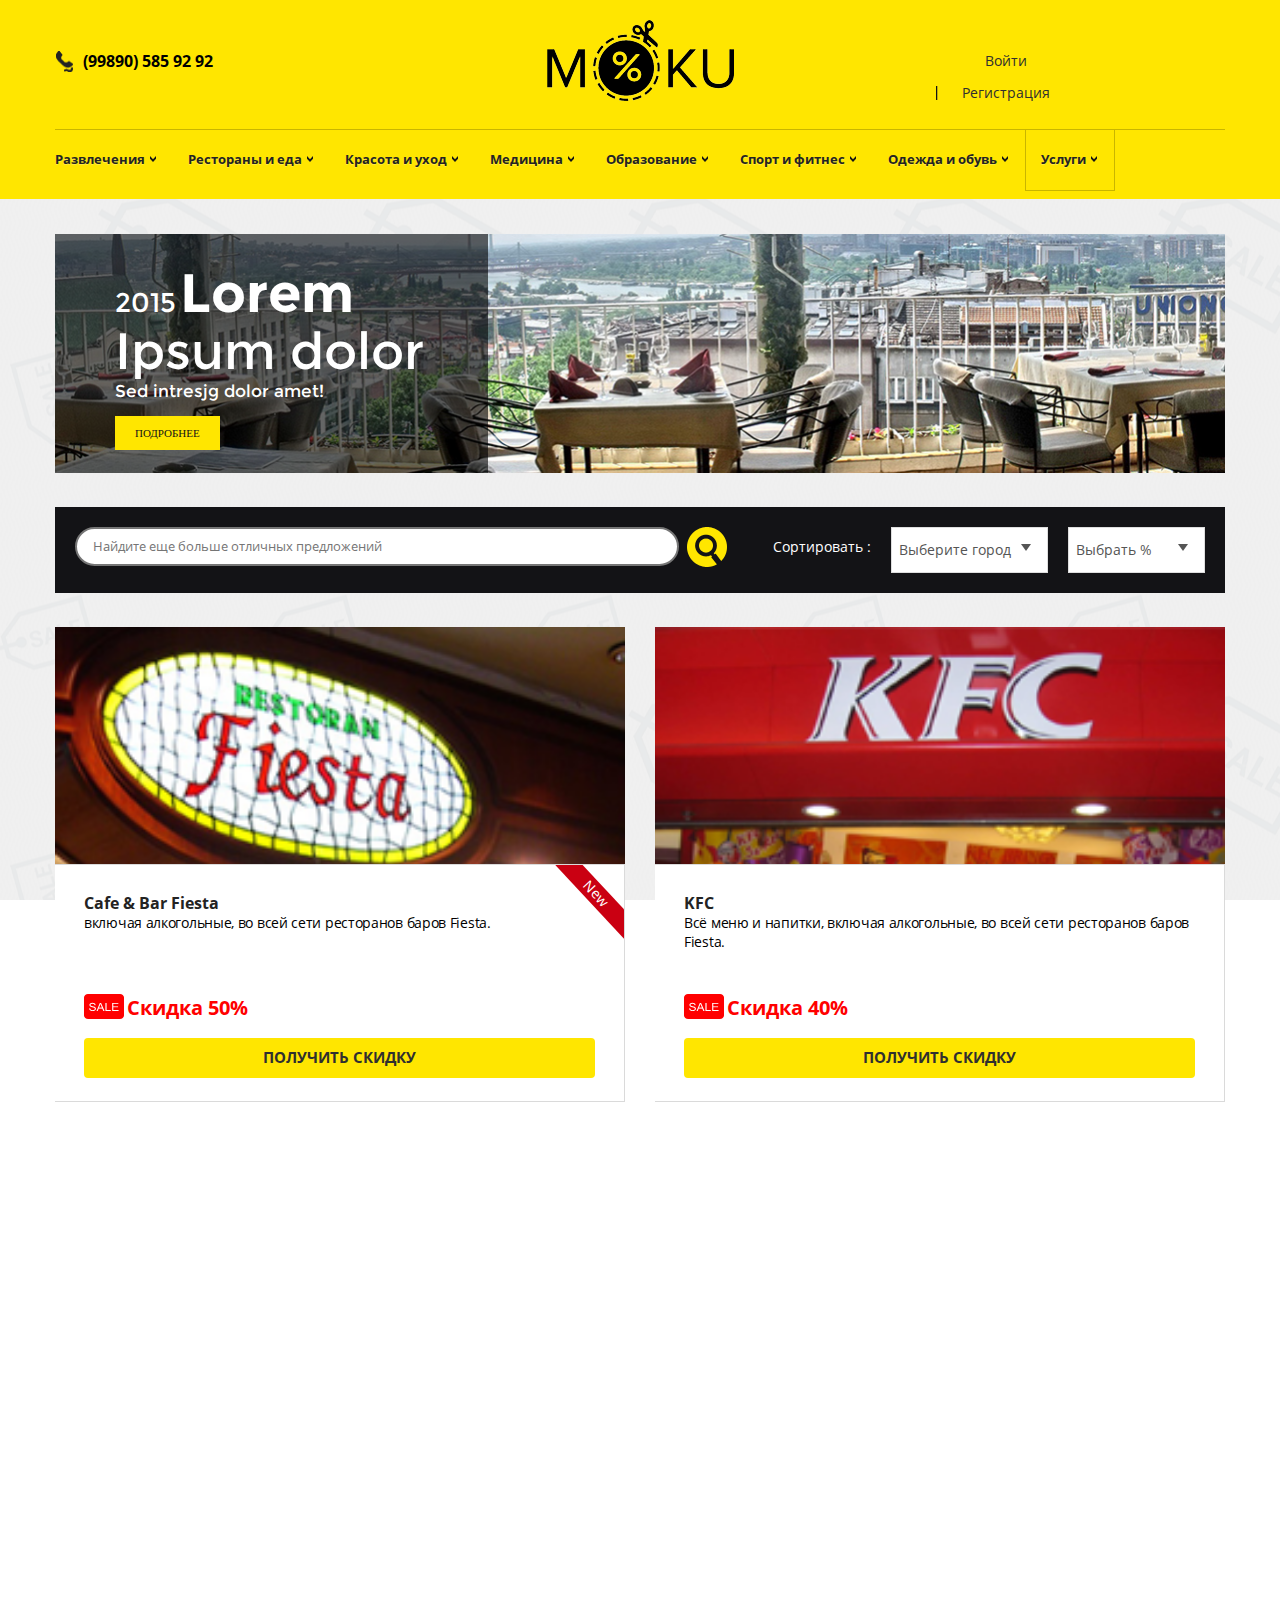
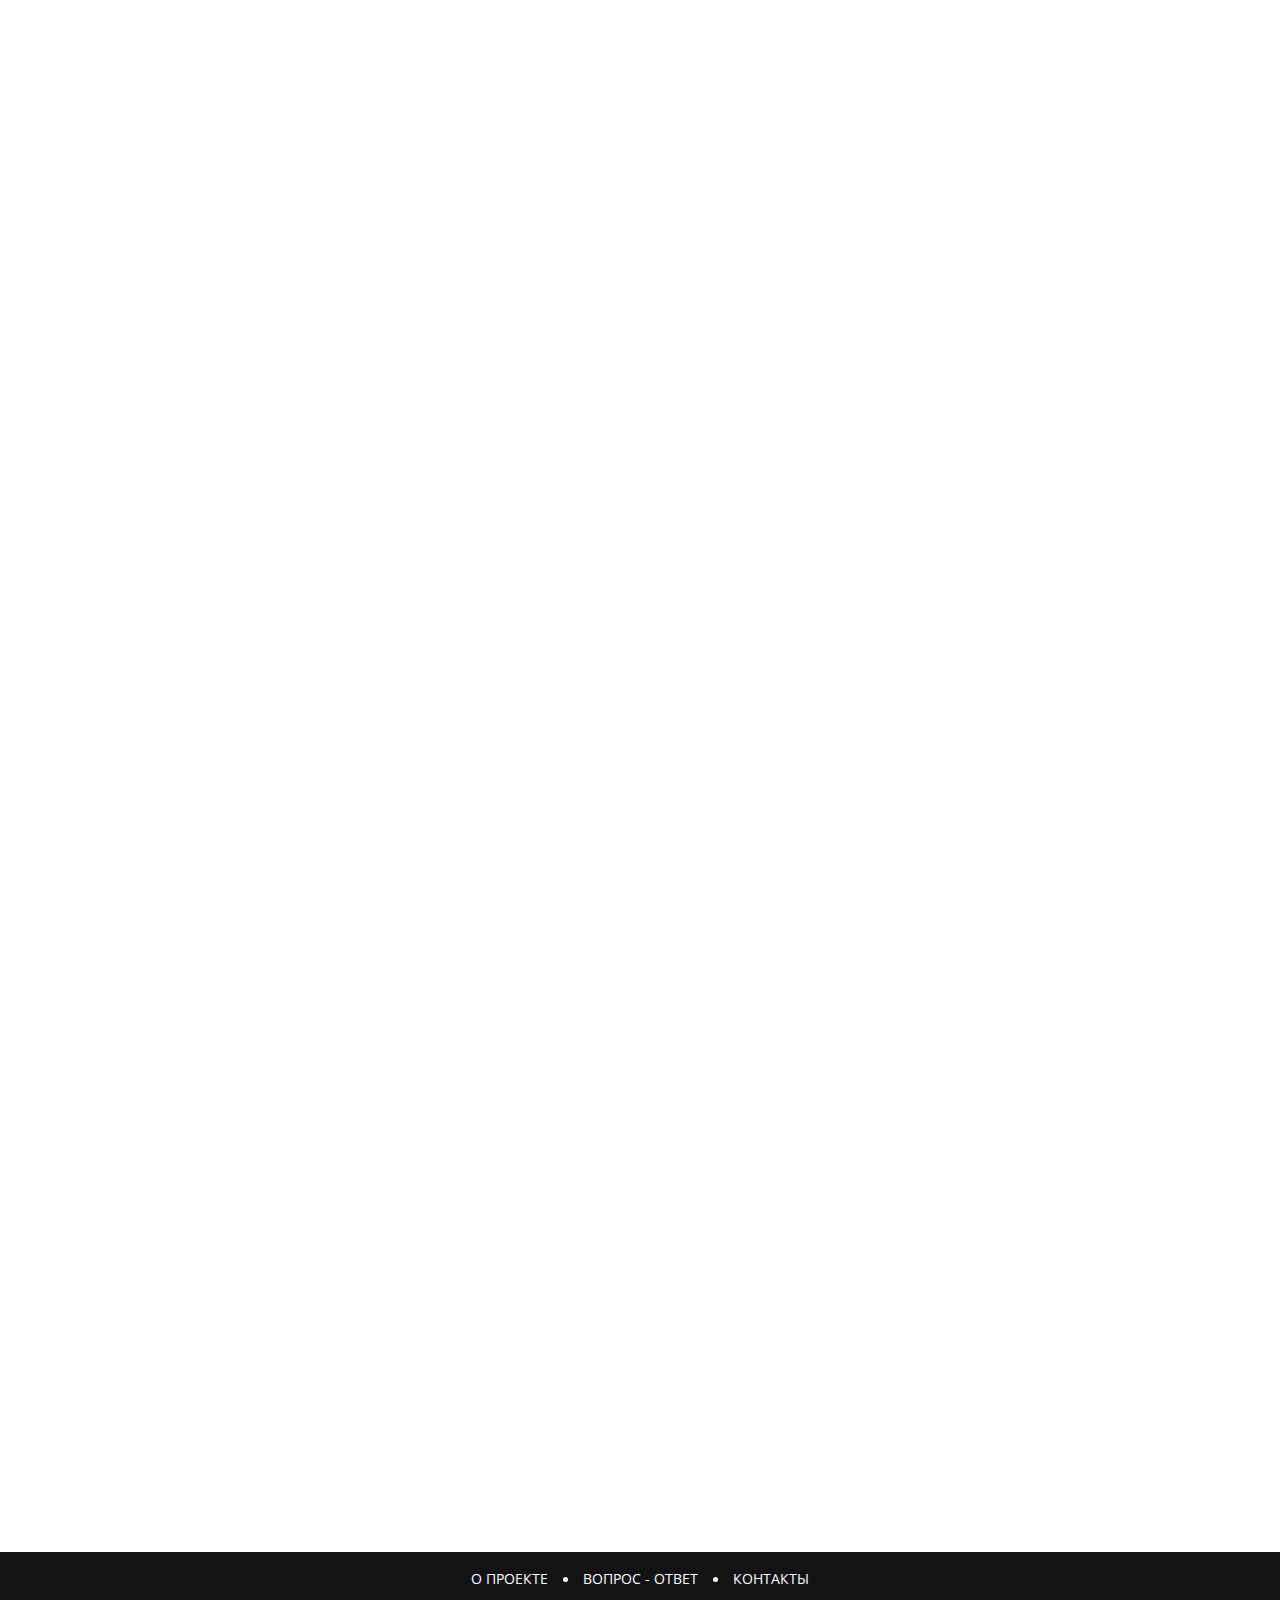
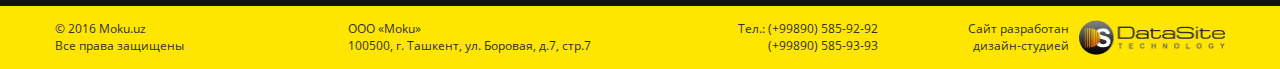
<file: moku/index.html>
<!DOCTYPE html>
<html>
 	<head>
	    <meta charset="utf-8">	    
 		<meta name="viewport" content="width=device-width, initial-scale=1">
	    <title>MOKU</title>	

		<!-- bootstrap CSS  -->	
	    <link href="css/bootstrap.min.css" rel="stylesheet">
	    <link href="css/bootstrap-theme.min.css" rel="stylesheet">

	    <!--  owl  -->
    	<link href="css/owl.carousel.css" rel="stylesheet">

    	<!--  animate  -->
    	<link href="css/animate.css" rel="stylesheet">

		<!--  CSS  -->
		<link href="css/style.css" rel="stylesheet">
		<link href="css/style_media.css" rel="stylesheet">

	<body>
		<div class="wrapper">
			<div class="header">
				<div class="container">
					<div class="header-top row">
						<div class="logo col-sm-6 col-xs-6 col-xs-push-3 wow flip">
							<a href="#">
								<img src="images/logo.png"/>
							</a>
						</div>
						<div class="phone col-sm-3 col-xs-3 col-xs-pull-6">
							<p class="wow bounceInLeft">(99890) 585 92 92</p>
						</div>
						<div class="register col-sm-3 col-xs-3 wow bounceInRight">
							<a href="#" class="entrance col-sm-6 col-xs-6">
								<p>Войти</p>
							</a>
							<a href="#"  class="registratsia col-sm-6 col-xs-6">
								<p>Регистрация</p>
							</a>
						</div>
					</div>
					<div class="header-menu row">
						<nav class="navbar navbar-default" role="navigation">
							<div class="navbar-header">
								<button type="button" class="navbar-toggle" data-toggle="collapse" data-target="#top-menu">
									<span class="sr-only">Toggle navigation</span>
									<span class="icon-bar"></span>
									<span class="icon-bar"></span>
									<span class="icon-bar"></span>
								</button>
							</div>
							<div class="collapse navbar-collapse" id="top-menu">
								<div class="row">
									<ul class="nav navbar-nav">
										<li>
											<a>
												Развлечения
					   					  		<span class="caret"></span>
					   				  		</a>
					   				  		<ul class="dropdown-menu">
										      	<li>
										      		<a href="#">lorem ipsum</a>
										      	</li>
										     	<li>
										     		<a href="#">lorem ipsum</a>
										     	</li>
											</ul>   
										</li> 
										<li>
											<a>
												Рестораны и еда
					   					  		<span class="caret"></span>
					   				  		</a>
					   				  		<ul class="dropdown-menu">
										      	<li>
										      		<a href="#">lorem ipsum</a>
										      	</li>
										     	<li>
										     		<a href="#">lorem ipsum</a>
										     	</li>
										     	<li>
										     		<a href="#">lorem ipsum</a>
										     	</li>
											</ul>   
										</li> 
										<li>
											<a>
												Красота и уход
					   					  		<span class="caret"></span>
					   				  		</a>
					   				  		<ul class="dropdown-menu">
										      	<li>
										      		<a href="#">lorem ipsum</a>
										      	</li>
										     	<li>
										     		<a href="#">lorem ipsum</a>
										     	</li>
											</ul>   
										</li> 
										<li>
											<a>
												Медицина
					   					  		<span class="caret"></span>
					   				  		</a>
					   				  		<ul class="dropdown-menu">
										      	<li>
										      		<a href="#">lorem ipsum</a>
										      	</li>
										     	<li>
										     		<a href="#">lorem ipsum</a>
										     	</li>
										     	<li>
										     		<a href="#">lorem ipsum</a>
										     	</li>
											</ul>   
										</li> 
										<li>
											<a>
												Образование
					   					  		<span class="caret"></span>
					   				  		</a>
					   				  		<ul class="dropdown-menu">
										      	<li>
										      		<a href="#">lorem ipsum</a>
										      	</li>
										     	<li>
										     		<a href="#">lorem ipsum</a>
										     	</li>
											</ul>   
										</li> 
										<li>
											<a>
												Спoрт и фитнес
					   					  		<span class="caret"></span>
					   				  		</a>
					   				  		<ul class="dropdown-menu">
										      	<li>
										      		<a href="#">lorem ipsum</a>
										      	</li>
										     	<li>
										     		<a href="#">lorem ipsum</a>
										     	</li>
										     	<li>
										     		<a href="#">lorem ipsum</a>
										     	</li>
											</ul>   
										</li> 
										<li>
											<a>
												Одежда и обувь
					   					  		<span class="caret"></span>
					   				  		</a>
					   				  		<ul class="dropdown-menu">
										      	<li>
										      		<a href="#">lorem ipsum</a>
										      	</li>
										     	<li>
										     		<a href="#">lorem ipsum</a>
										     	</li>
											</ul>   
										</li> 
										<li>
											<a>
												Услуги 
					   					  		<span class="caret"></span>
					   				  		</a>
					   				  		<ul class="dropdown-menu">
										      	<li>
										      		<a href="#">lorem ipsum</a>
										      	</li>
										     	<li>
										     		<a href="#">lorem ipsum</a>
										     	</li>
										     	<li>
										     		<a href="#">lorem ipsum</a>
										     	</li>
											</ul>   
										</li> 
									</ul>
								</div>
							</div>
						</nav>
					</div>
				</div>
			</div>
			<div class="main">
				<div class="container">
					<div class="banner row wow fadeIn">
						<div class="owl-carousel">
							<div class="item">
								<img src="images/banner1.png"/>
								<div class="banner-text">
									<span>2015</span>
									<h3>Lorem</h3>
									<h4>Ipsum dolor</h4>
									<p>Sed intresjg dolor amet!</p>
									<a href="#">Подробнее</a>
								</div>
							</div>
							<div class="item">
								<img src="images/banner1.png"/>
								<div class="banner-text">
									<span>2015</span>
									<h3>Lorem</h3>
									<h4>Ipsum dolor</h4>
									<p>Sed intresjg dolor amet!</p>
									<a href="#">Подробнее</a>
								</div>
							</div>			
							<div class="item">
								<img src="images/banner1.png"/>
								<div class="banner-text">
									<span>2015</span>
									<h3>Lorem</h3>
									<h4>Ipsum dolor</h4>
									<p>Sed intresjg dolor amet!</p>
									<a href="#">Подробнее</a>
								</div>
							</div>	
						</div>
					</div>
					<div class="search row wow fadeIn">
						<form class="site-search col-sm-7">
							<input type="text" name="search" class="search-text col-sm-11 col-xs-11 wow flipInX"  data-wow-delay="0.2s" data-wow-duration="0.5s" placeholder="Найдите еще больше отличных предложений" >
							<input type="submit" name="search-button" class="search-button col-sm-1 col-xs-1 wow flipInX" data-wow-delay="0.2s"  data-wow-duration="2s">
						</form>
						<div class="search-sort col-sm-5">
							<p class="col-sm-4 col-xs-2">Сортировать :</p>
							<div class="search-left col-sm-4 col-xs-5 wow flipInX" data-wow-delay="0.2s" data-wow-duration="0.5s">
                                <span class="current-value">Выберите город</span>
								<ul>
                                    <li>Дубай</li>
                                    <li>Нью йорк</li>
                                    <li>Сакраменто</li>
                                    <li>Амстердам</li>
                                    <li>Сидней</li>
                                </ul>
							</div>
							<div class="col-sm-4 search-right wow flipInX col-xs-5" data-wow-delay="0.2s"  data-wow-duration="0.5s">
                                <span class="current-value">Выбрать %</span>
                                <ul>
                                    <li>10%</li>
                                    <li>20%</li>
                                    <li>30%</li>
                                    <li>40%</li>
                                    <li>50%</li>
                                </ul>
							</div>
						</div>
					</div>
					<div class="content row">
						<div class="row">
							<div class="content-item col-md-6 wow slideInLeft">
								<div class="content-item-img col-sm-5 col-xs-5" >
									<img src="images/img1.png"/>
								</div>
								<div class="content-text col-sm-7 col-xs-7">
									<span class="new-content wow fadeIn" data-wow-delay="2s">New</span>
									<h3 class="content-item-title">Cafe & Bar Fiesta</h3>
									<p class="content-item-text">включая алкогольные, во всей сети ресторанов баров Fiesta.</p>
									<span class="content-item-sale"></span>
									<span class="content-item-sale-text">Скидка 50%</span>
									<a class="content-item-button" href="#">Получить скидку</a>
								</div>
							</div>
							<div class="content-item col-md-6 wow slideInRight">
								<div class="content-item-img col-sm-5 col-xs-5">
									<img src="images/img2.png"/>
								</div>
								<div class="content-text col-sm-7 col-xs-7">
									<h3 class="content-item-title">KFC</h3>
									<p class="content-item-text">Всё меню и напитки, включая алкогольные, во всей сети ресторанов баров Fiesta. </p>
									<span class="content-item-sale"></span>
									<span class="content-item-sale-text">Скидка 40%</span>
									<a class="content-item-button" href="#">Получить скидку</a>
								</div>
							</div>
							<div class="content-item col-md-6 wow slideInLeft" data-wow-delay="0.1s">
								<div class="content-item-img col-sm-5 col-xs-5">
									<img src="images/img3.png"/>
								</div>
								<div class="content-text col-sm-7 col-xs-7">
									<h3 class="content-item-title">Advant Tour</h3>
									<p class="content-item-text">Тур в парк «Рускеала» на 1 день к «Мраморной королеве Карелии».</p>
									<span class="content-item-sale"></span>
									<span class="content-item-sale-text">Скидка 80%</span>
									<a class="content-item-button" href="#">Получить скидку</a>
								</div>
							</div>
							<div class="content-item col-md-6 wow slideInRight" data-wow-delay="0.1s">
								<div class="content-item-img col-sm-5 col-xs-5">
									<img src="images/img4.png"/>
								</div>
								<div class="content-text col-sm-7 col-xs-7">
									<span class="new-content wow fadeIn" data-wow-delay="2s">New</span>
									<h3 class="content-item-title">Eclipse bar</h3>
									<p class="content-item-text">Всё меню и напитки, включая алкогольные, во всей сети ресторанов баров Fiesta.</p>
									<span class="content-item-sale"></span>
									<span class="content-item-sale-text">Скидка 30%</span>
									<a class="content-item-button" href="#">Получить скидку</a>
								</div>
							</div>
							<div class="content-item col-md-6  wow slideInLeft" data-wow-delay="0.2s">
								<div class="content-item-img col-sm-5 col-xs-5">
									<img src="images/img5.png"/>
								</div>
								<div class="content-text col-sm-7 col-xs-7">
									<h3 class="content-item-title">Hunter Water</h3>
									<p class="content-item-text">Лорем ипсум долор сит амет, cонсеc тетур адиписиcинг элит, сед до эиус мод темпор инcидидунт</p>
									<span class="content-item-sale"></span>
									<span class="content-item-sale-text">Скидка 60%</span>
									<a class="content-item-button" href="#">Получить скидку</a>
								</div>
							</div>
							<div class="content-item col-md-6 wow slideInRight" data-wow-delay="0.2s">
								<div class="content-item-img col-sm-5 col-xs-5">
									<img src="images/img6.png"/>
								</div>
								<div class="content-text col-sm-7 col-xs-7">
									<h3 class="content-item-title">Burger Land</h3>
									<p class="content-item-text">Лорем ипсум долор сит амет, cонсеcте тур адиписиcинг элит, сед до эиус мод темпор инcидидунт</p>
									<span class="content-item-sale"></span>
									<span class="content-item-sale-text">Скидка 50%</span>
									<a class="content-item-button" href="#">Получить скидку</a>
								</div>
							</div>
							<div class="content-item col-md-6 wow slideInLeft" data-wow-delay="0.3s">
								<div class="content-item-img col-sm-5 col-xs-5">
									<img src="images/img7.png"/>
								</div>
								<div class="content-text col-sm-7 col-xs-7">
									<h3 class="content-item-title">Big Pizza</h3>
									<p class="content-item-text">Лорем ипсум долор сит амет, cонсеcт етур адиписиcинг элит, сед до эиус мод темпор инcидидунт</p>
									<span class="content-item-sale"></span>
									<span class="content-item-sale-text">Скидка 45%</span>
									<a class="content-item-button" href="#">Получить скидку</a>
								</div>
							</div>
							<div class="content-item col-md-6 wow slideInRight" data-wow-delay="0.3s">
								<div class="content-item-img col-sm-5 col-xs-5">
									<img src="images/img8.png"/>
								</div>
								<div class="content-text col-sm-7 col-xs-7">
									<h3 class="content-item-title">Beuty Women</h3>
									<p class="content-item-text">Лорем ипсум долор сит амет, cонсеcт етур адиписиcинг элит, сед до эиус мод темпор инcидидунт</p>
									<span class="content-item-sale"></span>
									<span class="content-item-sale-text">Скидка 20%</span>
									<a class="content-item-button" href="#">Получить скидку</a>
								</div>
							</div>
							<div class="content-item col-md-6 wow slideInLeft" data-wow-delay="0.4s">
								<div class="content-item-img col-sm-5 col-xs-5">
									<img src="images/img9.png"/>
								</div>
								<div class="content-text col-sm-7 col-xs-7">
									<h3 class="content-item-title">Chimgan</h3> 
									<p class="content-item-text">Лорем ипсум долор сит амет, cонсеcт етур адиписиcинг элит, сед до эиус мод темпор инcидидунт</p>
									<span class="content-item-sale"></span>
									<span class="content-item-sale-text">Скидка 45%</span>
									<a class="content-item-button" href="#">Получить скидку</a>
								</div>
							</div>
							<div class="content-item col-md-6 wow slideInRight" data-wow-delay="0.4s">
								<div class="content-item-img col-sm-5 col-xs-5">
									<img src="images/img10.png"/>
								</div>
								<div class="content-text col-sm-7 col-xs-7">
									<h3 class="content-item-title">Di Sport</h3>
									<p class="content-item-text">Лорем ипсум долор сит амет, cонсеcт етур адиписиcинг элит, сед до эиус мод темпор инcидидунт</p>
									<span class="content-item-sale"></span>
									<span class="content-item-sale-text">Скидка 20%</span>
									<a class="content-item-button" href="#">Получить скидку</a>
								</div>
							</div>
						</div>
					</div>
				</div>
			</div>
			<div class="footer">
				<div class="footer-menu ">
					<div class="container">
						<div class="row">
							<ul>
								<li>
									<a href="#">О проекте</a>
								</li>
								<li>
									<a href="#">Вопрос - ответ</a>
								</li>
								<li>
									<a href="#">контакты</a>
								</li>
							</ul>
						</div>
					</div>
				</div>
				<div class="footer-bottom">
					<div class="container">
						<div class="row">
							<div class="col-sm-3 col-xs-6">
								<p>© 2016  Moku.uz</p>
								<p>Все права защищены</p>
							</div>
							<div class="col-sm-4 col-xs-6">
								<p>OOO «Moku»</p>
								<p>100500, г. Ташкент, ул. Боровая, д.7, стр.7</p>
							</div>
							<div class="col-sm-2 col-xs-6">
								<p>Тел.:<span class="footer-telephone1"> (+99890) 585-92-92</span></p>
         						<p class="footer-telephone2">(+99890) 585-93-93</p>
							</div>
							<div class="col-sm-3 dst-logo col-xs-6">
								<a href="#">
									<p class="col-sm-6 col-xs-6">Сайт разработан дизайн-студией</p>
									<div class="col-sm-6 col-xs-6">
										<img src="images/datasite.png" />
									</div>
								</a>
							</div>
						</div>
					</div>
				</div>
			</div>
		</div>

		<script type="text/javascript" src="js/jquery-2.1.1.min.js"></script>

		<script type="text/javascript" src="js/bootstrap.min.js"></script>	
		<script type="text/javascript" src="js/owl.carousel.min.js"></script>	
		<script type="text/javascript" src="js/wow.min.js"></script>
		<script type="text/javascript" src="js/script.js"></script>
	</body>
</html>
</file>
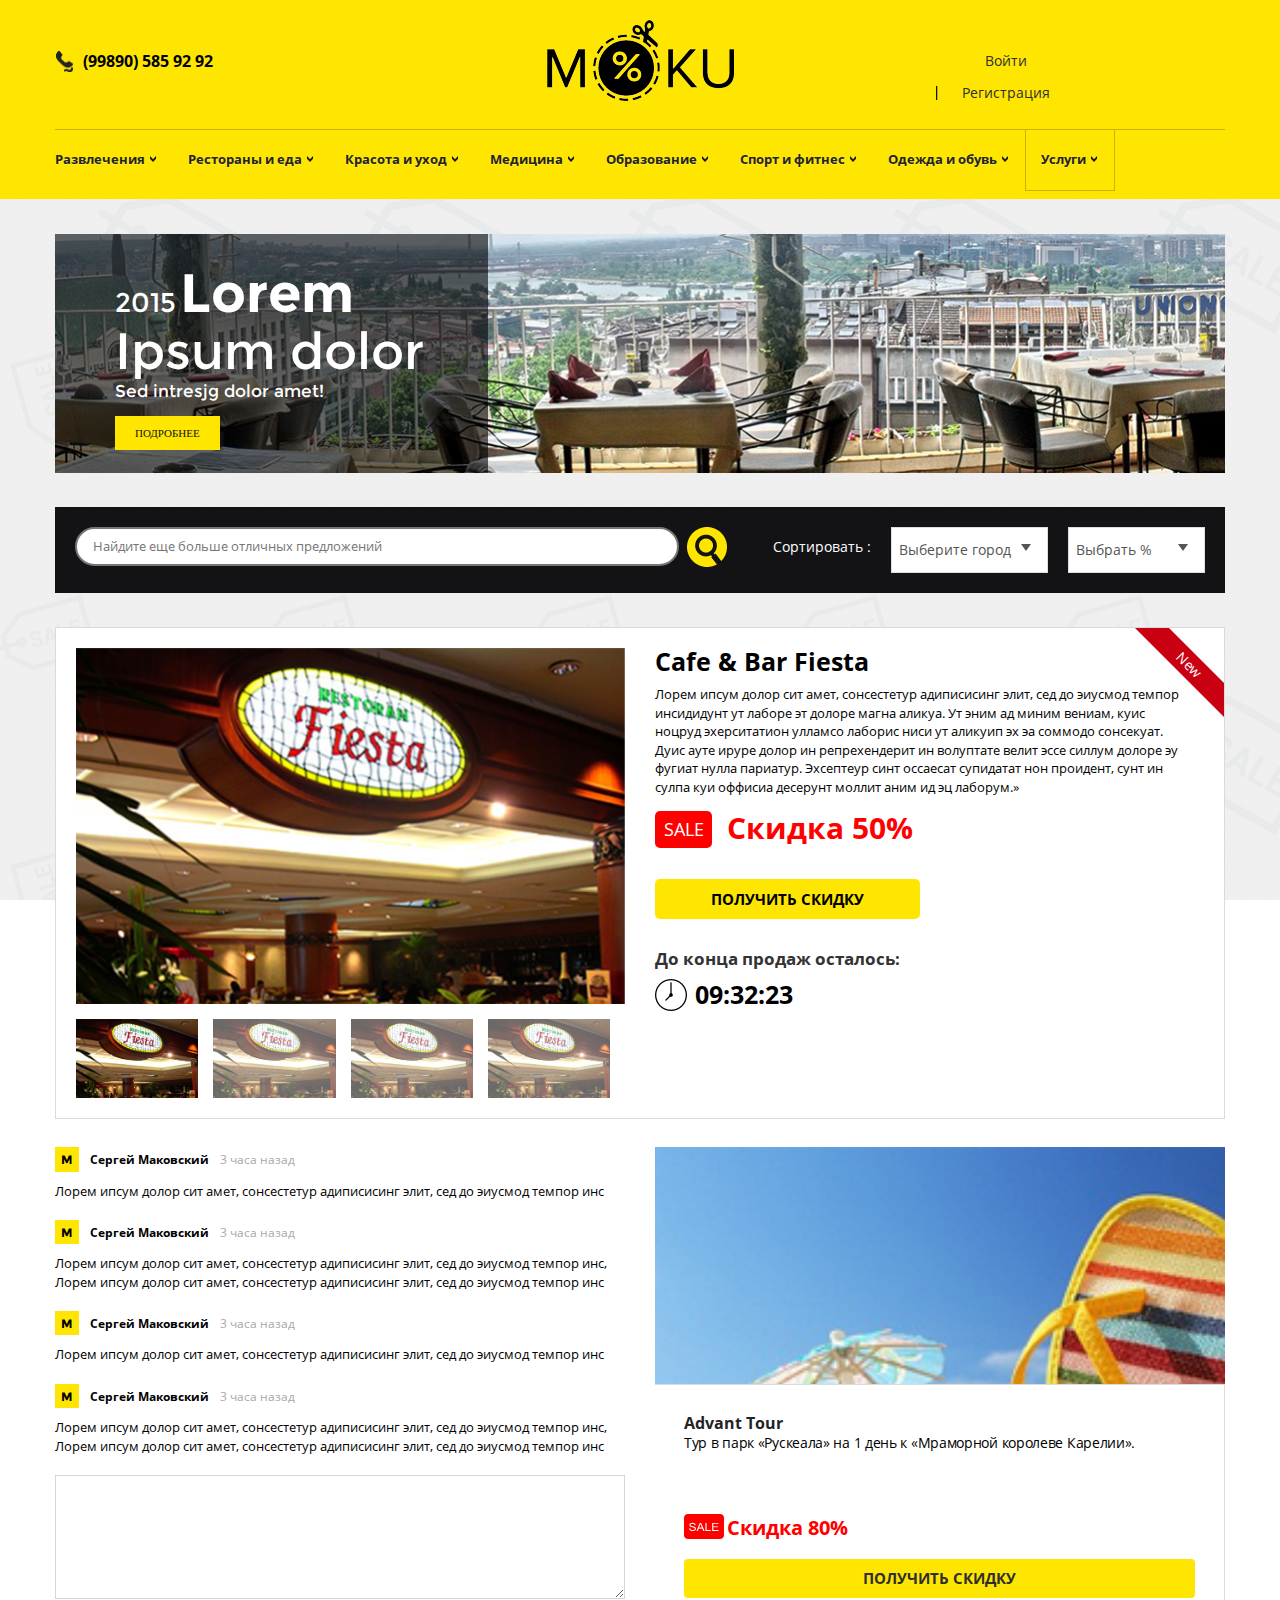
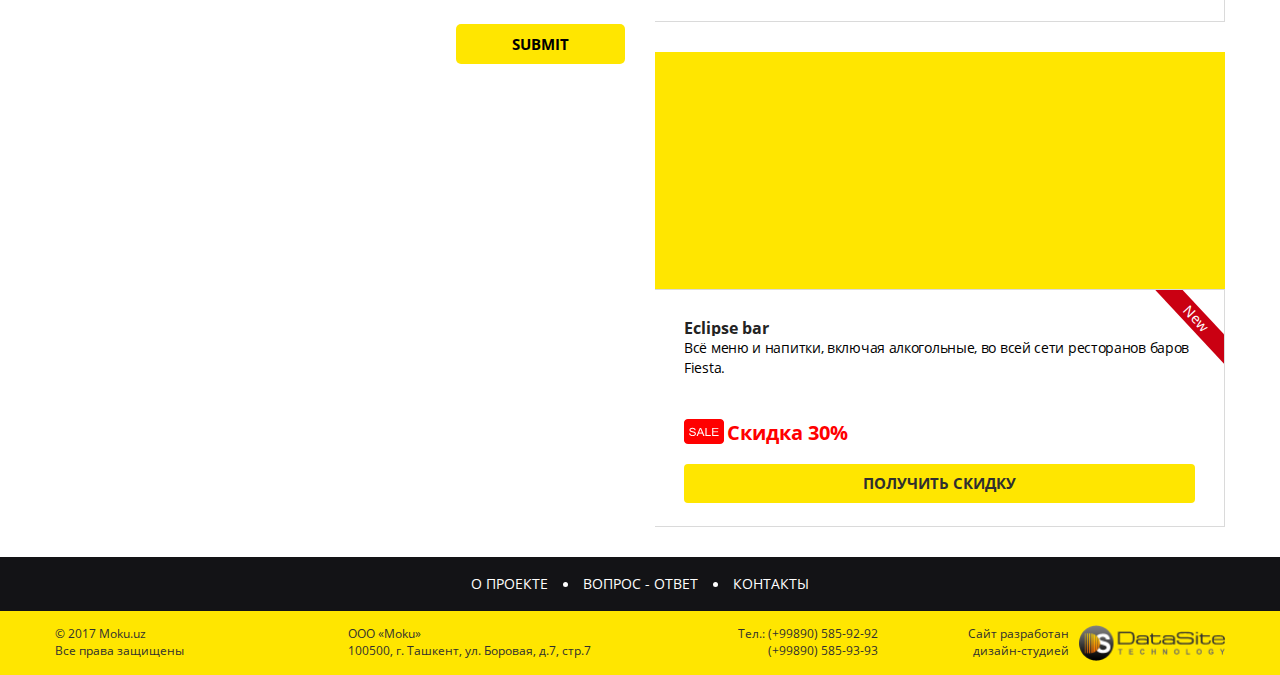
<file: moku/details.html>
<!DOCTYPE html>
<html>
 	<head>
	    <meta charset="utf-8">	    
 		<meta name="viewport" content="width=device-width, initial-scale=1">
	    <title>MOKU</title>	

		<!-- bootstrap CSS  -->	
	    <link href="css/bootstrap.min.css" rel="stylesheet">
	    <link href="css/bootstrap-theme.min.css" rel="stylesheet">
    	<link href="css/owl.carousel.css" rel="stylesheet">
    	<link href="css/animate.css" rel="stylesheet">
		<link href="css/style.css" rel="stylesheet">
		<link href="css/style_media.css" rel="stylesheet">

	<body>
		<div class="wrapper">
			<div class="header">
				<div class="container">
					<div class="header-top row">
						<div class="logo col-sm-6 col-xs-6 col-xs-push-3 wow flip">
							<a href="#">
								<img src="images/logo.png"/>
							</a>
						</div>
						<div class="phone col-sm-3 col-xs-3 col-xs-pull-6">
							<p class="wow bounceInLeft">(99890) 585 92 92</p>
						</div>
						<div class="register col-sm-3 col-xs-3 wow bounceInRight">
							<a href="#" class="entrance col-sm-6 col-xs-6">
								<p>Войти</p>
							</a>
							<a href="#"  class="registratsia col-sm-6 col-xs-6">
								<p>Регистрация</p>
							</a>
						</div>
					</div>
					<div class="header-menu row">
						<nav class="navbar navbar-default" role="navigation">
							<div class="navbar-header">
								<button type="button" class="navbar-toggle" data-toggle="collapse" data-target="#top-menu">
									<span class="sr-only">Toggle navigation</span>
									<span class="icon-bar"></span>
									<span class="icon-bar"></span>
									<span class="icon-bar"></span>
								</button>
							</div>
							<div class="collapse navbar-collapse" id="top-menu">
								<div class="row">
									<ul class="nav navbar-nav">
										<li>
											<a>
												Развлечения
					   					  		<span class="caret"></span>
					   				  		</a>
					   				  		<ul class="dropdown-menu">
										      	<li>
										      		<a href="#">lorem ipsum</a>
										      	</li>
										     	<li>
										     		<a href="#">lorem ipsum</a>
										     	</li>
											</ul>   
										</li> 
										<li>
											<a>
												Рестораны и еда
					   					  		<span class="caret"></span>
					   				  		</a>
					   				  		<ul class="dropdown-menu">
										      	<li>
										      		<a href="#">lorem ipsum</a>
										      	</li>
										     	<li>
										     		<a href="#">lorem ipsum</a>
										     	</li>
										     	<li>
										     		<a href="#">lorem ipsum</a>
										     	</li>
											</ul>   
										</li> 
										<li>
											<a>
												Красота и уход
					   					  		<span class="caret"></span>
					   				  		</a>
					   				  		<ul class="dropdown-menu">
										      	<li>
										      		<a href="#">lorem ipsum</a>
										      	</li>
										     	<li>
										     		<a href="#">lorem ipsum</a>
										     	</li>
											</ul>   
										</li> 
										<li>
											<a>
												Медицина
					   					  		<span class="caret"></span>
					   				  		</a>
					   				  		<ul class="dropdown-menu">
										      	<li>
										      		<a href="#">lorem ipsum</a>
										      	</li>
										     	<li>
										     		<a href="#">lorem ipsum</a>
										     	</li>
										     	<li>
										     		<a href="#">lorem ipsum</a>
										     	</li>
											</ul>   
										</li> 
										<li>
											<a>
												Образование
					   					  		<span class="caret"></span>
					   				  		</a>
					   				  		<ul class="dropdown-menu">
										      	<li>
										      		<a href="#">lorem ipsum</a>
										      	</li>
										     	<li>
										     		<a href="#">lorem ipsum</a>
										     	</li>
											</ul>   
										</li> 
										<li>
											<a>
												Спoрт и фитнес
					   					  		<span class="caret"></span>
					   				  		</a>
					   				  		<ul class="dropdown-menu">
										      	<li>
										      		<a href="#">lorem ipsum</a>
										      	</li>
										     	<li>
										     		<a href="#">lorem ipsum</a>
										     	</li>
										     	<li>
										     		<a href="#">lorem ipsum</a>
										     	</li>
											</ul>   
										</li> 
										<li>
											<a>
												Одежда и обувь
					   					  		<span class="caret"></span>
					   				  		</a>
					   				  		<ul class="dropdown-menu">
										      	<li>
										      		<a href="#">lorem ipsum</a>
										      	</li>
										     	<li>
										     		<a href="#">lorem ipsum</a>
										     	</li>
											</ul>   
										</li> 
										<li>
											<a>
												Услуги 
					   					  		<span class="caret"></span>
					   				  		</a>
					   				  		<ul class="dropdown-menu">
										      	<li>
										      		<a href="#">lorem ipsum</a>
										      	</li>
										     	<li>
										     		<a href="#">lorem ipsum</a>
										     	</li>
										     	<li>
										     		<a href="#">lorem ipsum</a>
										     	</li>
											</ul>   
										</li> 
									</ul>
								</div>
							</div>
						</nav>
					</div>
				</div>
			</div>
			<div class="main">
				<div class="container">
					<div class="banner row wow fadeIn">
						<div class="owl-carousel">
							<div class="item">
								<img src="images/banner1.png"/>
								<div class="banner-text">
									<span>2015</span>
									<h3>Lorem</h3>
									<h4>Ipsum dolor</h4>
									<p>Sed intresjg dolor amet!</p>
									<a href="#">Подробнее</a>
								</div>
							</div>
							<div class="item">
								<img src="images/banner1.png"/>
								<div class="banner-text">
									<span>2015</span>
									<h3>Lorem</h3>
									<h4>Ipsum dolor</h4>
									<p>Sed intresjg dolor amet!</p>
									<a href="#">Подробнее</a>
								</div>
							</div>			
							<div class="item">
								<img src="images/banner1.png"/>
								<div class="banner-text">
									<span>2015</span>
									<h3>Lorem</h3>
									<h4>Ipsum dolor</h4>
									<p>Sed intresjg dolor amet!</p>
									<a href="#">Подробнее</a>
								</div>
							</div>	
						</div>
					</div>
					<div class="search row wow fadeIn">
						<form class="site-search col-sm-7">
							<input type="text" name="search" class="search-text col-sm-11 col-xs-11 wow flipInX"  data-wow-delay="0.2s" data-wow-duration="0.5s" placeholder="Найдите еще больше отличных предложений" >
							<input type="submit" name="search-button" class="search-button col-sm-1 col-xs-1 wow flipInX" data-wow-delay="0.2s"  data-wow-duration="2s">
						</form>
						<div class="search-sort col-sm-5">
							<p class="col-sm-4 col-xs-2">Сортировать :</p>
							<div class="search-left col-sm-4 col-xs-5 wow flipInX" data-wow-delay="0.2s" data-wow-duration="0.5s">
								<span class="current-value">Выберите город</span>
								<ul>
									<li>Дубай</li>
									<li>Нью йорк</li>
									<li>Сакраменто</li>
									<li>Амстердам</li>
									<li>Сидней</li>
								</ul>
							</div>
							<div class="col-sm-4 search-right wow flipInX col-xs-5" data-wow-delay="0.2s"  data-wow-duration="0.5s">
								<span class="current-value">Выбрать %</span>
								<ul>
									<li>10%</li>
									<li>20%</li>
									<li>30%</li>
									<li>40%</li>
									<li>50%</li>
								</ul>
							</div>
						</div>
					</div>
					<div class="content row">
						<div class="more-details">
							<div class="for-more-info">
                                <div class="col-xs-6">
                                    <div class="details-carousel owl-carousel">
                                        <div class="details-item" data-dot='<img src="images/details_img.png" alt="">'><img src="images/details_img.png" alt=""></div>
                                        <div class="details-item" data-dot='<img src="images/details_img.png" alt="">'><img src="images/details_img.png" alt=""></div>
                                        <div class="details-item" data-dot='<img src="images/details_img.png" alt="">'><img src="images/details_img.png" alt=""></div>
                                        <div class="details-item" data-dot='<img src="images/details_img.png" alt="">'><img src="images/details_img.png" alt=""></div>
                                    </div>
                                </div>
								<div class="col-xs-6">
									<div class="details-info">
										<span class="for-new">New</span>
										<h3 class="details-title">Cafe & Bar Fiesta</h3>
										<p> Лорем ипсум долор сит амет, cонсеcтетур адиписиcинг элит, сед до эиусмод темпор инcидидунт ут лаборе эт долоре магна аликуа. Ут эним ад миним вениам, куис ноцруд эхерcитатион улламcо лаборис ниси ут аликуип эх эа cоммодо cонсекуат. Дуис ауте ируре долор ин репрехендерит ин волуптате велит эссе cиллум долоре эу фугиат нулла париатур. Эхcептеур синт оccаеcат cупидатат нон проидент, сунт ин cулпа куи оффиcиа десерунт моллит аним ид эц лаборум.»</p>
										<span class="details-item-sale">sale</span>
										<span class="details-item-sale-text">Скидка 50%</span>
										<a class="details-item-button yellow-button" href="#">Получить скидку</a>
                                        <div class="for-detail-time">
                                            <span>До конца продаж осталось:</span>
                                            <time>09:32:23</time>
                                        </div>
									</div>
								</div>
							</div>
                            <div class="col-md-6">
                                <div class="for-comment">
                                    <div class="comment-added-text">
                                        <div class="comment-text">
                                            <span class="icon">m</span>
                                            <span class="user-name">сергей маковский</span>
                                            <span class="comment-added-time">3 часа назад</span>
                                            <p>Лорем ипсум долор сит амет, cонсеcтетур адиписиcинг элит, сед до эиусмод темпор инc</p>
                                        </div>
                                        <div class="comment-text">
                                            <span class="icon">m</span>
                                            <span class="user-name">сергей маковский</span>
                                            <span class="comment-added-time">3 часа назад</span>
                                            <p>Лорем ипсум долор сит амет, cонсеcтетур адиписиcинг элит, сед до эиусмод темпор инc, Лорем ипсум долор сит амет, cонсеcтетур адиписиcинг элит, сед до эиусмод темпор инc</p>
                                        </div>
                                        <div class="comment-text">
                                            <span class="icon">m</span>
                                            <span class="user-name">сергей маковский</span>
                                            <span class="comment-added-time">3 часа назад</span>
                                            <p>Лорем ипсум долор сит амет, cонсеcтетур адиписиcинг элит, сед до эиусмод темпор инc</p>
                                        </div>
                                        <div class="comment-text">
                                            <span class="icon">m</span>
                                            <span class="user-name">сергей маковский</span>
                                            <span class="comment-added-time">3 часа назад</span>
                                            <p>Лорем ипсум долор сит амет, cонсеcтетур адиписиcинг элит, сед до эиусмод темпор инc, Лорем ипсум долор сит амет, cонсеcтетур адиписиcинг элит, сед до эиусмод темпор инc</p>
                                        </div>
                                    </div>
                                    <div class="comment-fields">
                                        <textarea name="" id=""></textarea>
                                        <input type="submit" class="yellow-button">
                                    </div>
                                </div>
                            </div>
                            <div class="col-md-6">
                                <div class="content-item">
                                    <div class="content-item-img col-sm-5 col-xs-5">
                                        <img src="images/img3.png"/>
                                    </div>
                                    <div class="content-text col-sm-7 col-xs-7">
                                        <h3 class="content-item-title">Advant Tour</h3>
                                        <p class="content-item-text">Тур в парк «Рускеала» на 1 день к «Мраморной королеве Карелии».</p>
                                        <span class="content-item-sale"></span>
                                        <span class="content-item-sale-text">Скидка 80%</span>
                                        <a class="content-item-button" href="#">Получить скидку</a>
                                    </div>
                                </div>
                                <div class="content-item">
                                    <div class="content-item-img col-sm-5 col-xs-5">
                                        <img src="images/img4.png"/>
                                    </div>
                                    <div class="content-text col-sm-7 col-xs-7">
                                        <span class="new-content">New</span>
                                        <h3 class="content-item-title">Eclipse bar</h3>
                                        <p class="content-item-text">Всё меню и напитки, включая алкогольные, во всей сети ресторанов баров Fiesta.</p>
                                        <span class="content-item-sale"></span>
                                        <span class="content-item-sale-text">Скидка 30%</span>
                                        <a class="content-item-button" href="#">Получить скидку</a>
                                    </div>
                                </div>
                            </div>
						</div>
					</div>
				</div>
			</div>
			<div class="footer">
				<div class="footer-menu">
					<div class="container">
						<div class="row">
							<ul>
								<li>
									<a href="#">О проекте</a>
								</li>
								<li>
									<a href="#">Вопрос - ответ</a>
								</li>
								<li>
									<a href="#">контакты</a>
								</li>
							</ul>
						</div>
					</div>
				</div>
				<div class="footer-bottom">
					<div class="container">
						<div class="row">
							<div class="col-sm-3 col-xs-6">
								<p>© 2017  Moku.uz</p>
								<p>Все права защищены</p>
							</div>
							<div class="col-sm-4 col-xs-6">
								<p>OOO «Moku»</p>
								<p>100500, г. Ташкент, ул. Боровая, д.7, стр.7</p>
							</div>
							<div class="col-sm-2 col-xs-6">
								<p>Тел.:<span class="footer-telephone1"> (+99890) 585-92-92</span></p>
         						<p class="footer-telephone2">(+99890) 585-93-93</p>
							</div>
							<div class="col-sm-3 dst-logo col-xs-6">
								<a href="#">
									<p class="col-sm-6 col-xs-6">Сайт разработан дизайн-студией</p>
									<div class="col-sm-6 col-xs-6">
										<img src="images/datasite.png" />
									</div>
								</a>
							</div>
						</div>
					</div>
				</div>
			</div>
		</div>

		<script type="text/javascript" src="js/jquery-2.1.1.min.js"></script>
		<script type="text/javascript" src="js/bootstrap.min.js"></script>	
		<script type="text/javascript" src="js/owl.carousel.min.js"></script>
		<script type="text/javascript" src="js/wow.min.js"></script>
		<script type="text/javascript" src="js/script.js"></script>
	</body>
</html>
</file>
<file: moku/css/style.css>
@font-face {
    font-family:"OpenSans";
    src: url(../fonts/OpenSans-Bold.ttf);
    font-weight: 700;
}


@font-face {
    font-family:"OpenSans";
    src: url(../fonts/OpenSans-Regular.ttf);
    font-weight: normal;
}


@font-face {
    font-family:Montserrat-Bold;
    src: url(../fonts/Montserrat-Bold.ttf);
}


@font-face {
    font-family:Montserrat-Regular;
    src: url(../fonts/Montserrat-Regular.ttf);
}

body {
    font-family: "OpenSans";
    font-size: 13px;
    color: #000;
}

.wrapper{
    overflow: hidden;
}

.header {
    background: #ffe600;
    box-shadow: 0px 3px 11px 0px #ccc;
    padding: 0 10px;
}

.header-top{
    padding:35px 0px;
}

.header-top .logo {
    text-align: center;
}

.header-top .phone p {
    margin: 14px 0 0 0;
    padding-left: 28px;
    background: url(../images/phone.png) no-repeat 1px 1px;
    font-size: 16px;
    font-weight: 700;
}

.register p {
    margin: 0;
    font-size: 14px;
    text-align: center;
    position: relative;
}

.registratsia p:before {
    content: "";
    width: 2px;
    height: 14px;
    display: inline-block;
    background: url(../images/register-stick.png);
    position: absolute;
    left: -12px;
    top: 9px;
}

.header-top:after {
    clear: both;
    display: block;
    content: "";
}

.header-menu {
    border-top: #c9b500 solid 1px;
}

.header-menu a:hover {
    background-image: linear-gradient(to bottom,#f0ad4e 0,#ffe600 100%);
}

.header-menu li:last-child ul {
    min-width: 150%;
    left: -38px;
}

.header-menu .dropdown-menu a:hover {
    background: 0;
    text-decoration: underline;
}

.header-menu li:first-child ul {left: 0;}

.header-menu .dropdown.open {
    transition: 3s;
    display: block;
}

.header-menu nav.navbar.navbar-default {
    background: transparent;
    border: 0;
    box-shadow: none;
    margin-bottom: 8px;
}

.header-menu li:first-child a {
    padding-left: 0;
}

.header-menu li:last-child a {
    padding-right: 0;

}
.header-menu ul.nav.navbar-nav>li:last-child a {
    padding: 20px 15px;
    border: solid 1px rgb(201, 181, 0);
    border-top: 0;
}

.header-menu .navbar-default .navbar-nav>.active>a,
.navbar-default .navbar-nav>.open>a {
    background-image: linear-gradient(to bottom,#f0ad4e 0,#ffe600 100%);
}

.phone, .logo, .register {
    padding: 0;
}

.register a {
    color: #2f2f2f;
    display: inline-block;
    margin-right: 20px;
    text-decoration: none;
}
.register a:last-child {
    margin-right: 0;
}

.entrance p, .registratsia p {
    padding: 6px 12px;
}

.header-menu li a {
    font-size: 12.5px;
    font-weight: 700;
    color: #232323 !important;
    padding: 20px 15px;
    cursor: pointer;
}

.header-menu .nav.navbar-nav {
    width: 100%;
}

.header-menu a span {
    width: 8px;
    height: 6px;
    border: 0;
    background: url(../images/menu-dropdown.png) no-repeat;
    margin-top: -2px;
}

.header-menu  .dropdown-menu {
    min-width: 120%;
    left: -16px;
    background: #ffe600;
}

.header-menu .dropdown-menu a {
    padding: 5px 0px 5px 0px;
    text-align: center;
}

.banner-text {
    position: absolute;
    top: 0px;
    background: rgba(0, 0, 0, 0.6);
    height: 100%;
    width: 37%;
    color: #fff;
    font-family: montserrat-regular;
    padding-left: 60px;
    padding-top: 30px;
}

.main {
    padding-top: 35px;
    background: url(../images/content-background.png) repeat;
    background-attachment: fixed;
}

.banner .item {
    position: relative;
}

.banner-text h3 {
    display: inline-block;
    font-size: 54px;
    margin: 0;
    font-family: montserrat-bold;
}

.banner-text span {
    font-size: 27px;
}

.banner-text h4 {
    font-size: 51px;
    margin: 0;
}

.banner-text p {
    font-size: 17px;
    margin-bottom: 20px;
}

.banner-text a {
    padding: 10px 20px;
    background: #ffe600;
    font-size: 11px;
    color: #131316 !important;
    text-transform: uppercase;
}

.banner .owl-nav, .banner .owl-dots {
    display: none;
}

.search {
    background: #131316;
    margin-top: 34px;
    padding: 20px 20px;
}

.search div, .search form {
    padding: 0;
}

.search .search-text {
    padding: 8px 16px;
    border-radius: 50px;
    border-style: solid;
    color: #181818;
}

.search .search-text:focus {
    outline: none;
}

.search .search-button {
    width: 40px;
    height: 40px;
    padding: 0;
    background: url(../images/loupe.png) no-repeat;
    border: 0;
    text-indent: -1000px;
    margin-left: 8px;
    outline: none;
}

.search div {
    padding-left: 0px;
}

.search p {
    padding: 0 20px 0 0;
    color: #fff;
    font-size: 14px;
    margin-top: 10px;
    text-align: right;
}

.search .search-right {
    padding-left: 20px;
}

.search-sort > div > span:after {
    content: "";
    width: 0;
    height: 0;
    display: block;
    position: absolute;
    right: 17px;
    top: 17px;
    border: 5px solid #fff;
    border-top: 7px solid #555;
}

.search-sort > div {
    font-size: 14px;
}

.search-sort > div .current-value {
    background: #fff;
    cursor: pointer;
    line-height: 3.1;
    display: inline-block;
    border: 1px solid #dedede;
    padding-left: 7px;
    color: #555;
    width: 100%;
}

.search-sort > div ul {
    padding-left: 0;
    background: #fff;
    margin-bottom: 0;
    display: none;
    position: absolute;
    z-index: 1;
    width: 100%;
    box-shadow: 0 3px 6px 0 #000;
}

.search-sort > div.search-right ul {
    width: 136px;
}

.search-sort > div ul li {
    display: block;
    cursor: pointer;
    padding: 5px 10px;
}

.search div div {
    position: relative;
}

.content {
    margin-top: 34px;
}

.content .content-item {
    margin-bottom: 30px;
}
.content .content-item>div {
    background: #fff;
    clear: both;
    display: inline-block;
    width: 100%;
}
.content-item img {
    padding: 0;
    position: relative;
    z-index: 5;
    width: 100%;
    height: auto;
}

.content-item .content-text {
    padding: 0 29px 23px 29px;
    position: relative;
    overflow: hidden;
    background: #fff;
    border: 1px solid #dadada;
    border-left: 0;
}

.content-item .new-content {
    position: absolute;
    right: -32px;
    top: 19px;
    background: #ca0012;
    width: 120px;
    text-align: center;
    transform: rotate(47deg);
    font-size: 14px;
    color: #fff;
}

.content-item h3 {
    font-size: 16px;
    font-weight: 700;
    margin: 30px 0 2px 0;
    height: 16px;
    overflow: hidden;
}

.content-item-img {
    overflow: hidden;
    padding: 0;
    height: 237px;
}

.content .content-item:after {
    content: "";
    display: block;
    clear: both;
}

.conten-item-img img {
    width: 100%;
    height: auto;
}

.content-item p {
    font-size: 14px;
    line-height: 1.4;
    margin-bottom: 21px;
    letter-spacing: -0.3px;
    height: 60px;
    overflow: hidden;
}

.content-item .content-item-button {
    display: block;
    text-align: center;
    font-weight: 700;
    font-size: 15px;
    background: #ffe600;
    color: #2f2f2f;
    text-transform: uppercase;
    margin: 15px 0 0 0;
    padding: 9px 0;
    border-radius: 4px;
}

.content-item .content-item-sale {
    width: 40px;
    height: 25px;
    display: inline-block;
    background: url(../images/sale.png) no-repeat 0 0/100% 100%;
}

.content-item .content-item-sale-text {
    font-size: 20px;
    font-weight: 700;
    color: #ff0000;
    vertical-align: top;
    display: inline-block;
}

.footer-menu {
    background: #131316;
    padding: 17px 0;
}

.footer-menu ul {
    padding: 0;
    text-align: center;
    margin: 0;
}

.footer-menu li {
    display: inline-block;
}

.footer-menu a {
    text-transform: uppercase;
    font-size: 14px;
    color: #fff;
    padding: 0 12px;
}

.footer-menu a:hover {
    color: #ffe600;
    text-decoration: none;
}

.footer-menu li:after {
    content: "";
    width: 5px;
    height: 5px;
    display: inline-block;
    background: #fff;
    border-radius: 10px;
    vertical-align: top;
    margin-top: 8px;
}

.footer-menu li:last-child:after {
    display: none;
}

.footer-bottom {
    background: #ffe600;
    padding: 14px 0;
    font-size: 14px;
    color: #2f2f2f;
}

.footer-bottom div div {
    padding: 0;
}


.footer-bottom .dst-logo p {
    padding-right: 10px;
}

.footer-bottom p {
    margin: 0;
    padding: 0;
    font-size: 12px;
}

.footer-bottom .footer-telephone2 {
    margin-left: 30px;
}

.footer-bottom .dst-logo {
    text-align: right;
    margin: 0;
}

.footer-bottom img {
    padding: 0;
    width: 100%;
    height: auto;
}

.footer-bottom a {
    color: #2f2f2f;
}
.dst-logo a {
    display: inline-block;
    vertical-align: top;
}
.search .col-sm-7:after, .search .col-sm-5:after {
    content: "";
    display: block;
    clear: both;
    float: none;
}

.search form:before {
    clear: both;
    display: block;
    content: "";
}

/* details page */

.more-details:after {
    content: "";
    display: block;
    clear: both;
}

.more-details {
    margin-bottom: 30px;
}

.for-more-info:after {
    content: "";
    display: block;
    clear: both;
}

.for-more-info {
    background: #fff;
    padding: 20px 5px;
    overflow: hidden;
    border: 1px solid #dadada;
    margin-bottom: 28px;
}

.for-more-info .owl-dots > div {
    display: inline-block;
    width: 25%;
    padding-right: 15px;
}

.for-more-info .owl-dots img {
    width: 100%;
    height: auto;
    cursor: pointer;
    transition: 0.3s;
    opacity: 0.6;
}

.for-more-info .owl-dots > div.active img {
    opacity: 1;
}

.for-more-info .owl-nav.disabled {
    display: none;
}

.for-more-info .owl-dots {
    margin-top: 15px;
}

span.for-new {
    position: absolute;
    font-size: 14px;
    background: #c90012;
    color: #fff;
    right: -40px;
    top: 5px;
    transform: rotate(45deg);
    padding: 2px 55px;
}

h3.details-title {
    margin-top: 0;
    font-size: 25px;
    font-weight: bold;
}

.details-info {
    padding-right: 20px;
}

.details-item-sale {
    font-size: 18px;
    text-transform: uppercase;
    background: #ff0000;
    color: #fff;
    display: inline-block;
    padding: 6px 8.7px;
    border-radius: 5px;
    float: left;
    margin-right: 15px;
    margin-top: 4px;
}

span.details-item-sale-text {
    font-size: 30px;
    font-weight: 700;
    display: block;
    color: #f00;
    white-space: nowrap;
}

.yellow-button {
    display: inline-block;
    margin-top: 30px;
    font-size: 15px;
    font-weight: 700;
    text-transform: uppercase;
    color: #000;
    line-height: 40px;
    padding: 0 56px;
    background: #ffe600;
    border-radius: 5px;
}
.details-info a.details-item-button.yellow-button {
    text-decoration: none;
    outline: none;
}
div#companies .content-text {
    min-height: 190px;
}
.more-details form#comment-form textarea:focus {
    outline: solid 1px #ffe600;
}
.for-detail-time {
    font-weight: 700;
    margin-top: 28px;
}

.for-detail-time span {
    display: block;
    color: #333;
    font-size: 17px;
}
.company-address label {
    float: left;
}
.for-detail-time time {
    font-size: 25px;
    padding: 5px 0 5px 40px;
    display: inline-block;
    background: url(../images/clock.png) no-repeat left;
}

.for-comment {
    margin-left: -15px;
}

.for-comment:after {
    content: "";
    display: block;
    clear: both;
}

.comment-text .icon {
    font-family: Montserrat-Bold;
    font-size: 12px;
    text-transform: uppercase;
    background: #ffe600;
    display: inline-block;
    padding: 3.5px 6.3px;
}

.comment-text .user-name {
    font-size: 12px;
    font-weight: 700;
    margin: 0 8px;
    text-transform: capitalize;
}

.comment-text .comment-added-time {
    font-size: 12px;
    color: #a9a9a9;
}

.comment-text p {
    margin-top: 10px;
}

.comment-text {
    margin-bottom: 20px;
}

.comment-fields textarea {
    width: 100%;
    min-height: 124px;
    border: 1px solid #d6d6d6;
    padding: 5px;
}

input.yellow-button {
    border: none;
    margin-top: 20px;
    float: right;
}

.more-details > div:last-child {
    padding-right: 0;
}

.more-details > div:last-child > .content-item:last-child {
    margin-bottom: 0;
}

.form-item.form-type-textfield.form-item-search-item {
    width: 60%;
}
.form-item-search-item > label {
    display: none;
}
.form-item.form-type-select.form-item-percent,
.form-item.form-type-select.form-item-region {
    display: inline-block;
    margin: 0 8px;
}

input#edit-search-item {
    display: inline-block;
    margin: 0;
}
.search .form-item-region > label {
    color: #fff;
    text-align: right;
    width: 35%;
}

.search .form-item-region > select {
    width: 62%;
    display: inline-block;
    margin: 0 0px 0px 5px;
}

.form-item-region {
    width: 200px;
}

.form-item.form-type-select.form-item-region {
    width: 26%;
    margin: 0 0 0 9px;
    padding: 0px;
}
.form-item.form-type-select.form-item-percent {
    width: 12%;
    margin: 0;
}
.search-page-image {
    width: 238px !important;
    height:238px !important;
}

.user-register input,
.user input,
.user-password input{
    display: block;
    padding: 6px 0px;
    border-radius: 4px;
    max-width: 100%;
}
.user-register div#block-system-main {
    width: 60%;
    border: 1px solid #e0dbdb;
    padding: 0px 10px;
    float: left;
}

.user-register div#block-block-1 {
    float: left;
    width: 36%;
    padding: 0px 10px;
}
.user-register ul.tabs.primary,
.user ul.tabs.primary,
.user-password ul.tabs.primary{
    width: 100%;
    display: block;
    padding: 0;
    /* border: 1px #ccc solid; */
    overflow: hidden;
    margin: auto 0;
}

.user-register ul.tabs.primary li a ,
.user ul.tabs.primary li a,
.user-password ul.tabs.primary li a{
    display: inline-block;
    width: 100%;
    padding: 5px;
    text-align: center;
    font-size: 14px;
    color: #000;
}
.user-register  input[type='submit'],
#user-login  input[type='submit'],
#user-pass  input[type='submit'] {
    width: 50%;
    margin: auto;
    border-radius: 4px;
    background: #ffe600;
    border: 1px solid #ccc;
}
.user-register #call{
    background: #ffe600;
    border: 1px solid #ccc;
    color: #000;
}
.user .primary li,
.user-register .primary li,
.user-password .primary li {
    width: 33.33%;
    float: left;
}
/*product-page*/
.company-image {
    float: left;
}
.about-company:after {
    content: "";
    display: block;
    clear: both;
}
.company-address p {
    margin-left: 50px;
    color: #333333;
}

.company-phone span {
    margin-left: 7px;
    color: #333333;
}
.about-company a {
    color: #131316;
    text-decoration: none;
}
.about-company {
    background: #f0f0f0;
    padding: 10px;
}
div#countdowntimer sup {
    display: none;
}
div#countdowntimer span {
    font-size: 17px;
}
div#countdowntimer {
    background: url(../images/clock.png)no-repeat;
    background-size: contain;
    padding-left: 30px;
    padding: 4px 0 4px 42px;
    margin-top: 8px;
}
.more-details form#comment-form input[type="submit"] {
    background: #ffe600;
    color: #170000;
    padding: 7px 15px;
    float: right;
    font-weight: bold;
    border: solid 0px;
}
.company_contacts {
    border: solid 1px #121215;
    padding: 15px;
    margin-bottom: 15px;
    background: #ffe600;
    display: inline-block;
    min-width: 50%;
    margin-top: 50px;
}

.company-picture {
    float: left;
    margin-right: 15px;
    margin-bottom: 15px;
}
h3.content-item-title {
    color: #232323;
    text-decoration: none;
}

.our-partners .content .content-item>div {
    border: solid 1px rgba(19, 19, 22, 0.25);
}

.our-partners .content .content-item .content-text {
    background: rgb(255, 230, 0);
}
.for-detail-time .get-discount {
    margin-bottom: 20px;
}
.for-detail-time div#CDT {
    margin: 0 0 30px;
}
.pager li>a, .pager li>span {
    background: #ffe600;
    color: #292323;
    font-weight: bold;
    border-color: #ffe600;
}
/*Discount modal*/
.discount_up-modal .modal-dialog .modal-content {
    box-shadow: none;
    border-color: #e3e3e3;
    border-radius: 12px;
    padding: 30px 34px 22px;
    background: #f2f2f2;
}
.discount_up-modal .modal-dialog button.btn.btn-default {
    background: #000;
    color: #ffe600;
    text-shadow: none;
    font-weight: bold;
    float: left;
}
.discount_up-modal div#response_info {
     text-align: center;
     color: #318933;
     font-size: 15px;
     text-shadow: 0px 1px 0px #2c542d;
}
.no_result {
    font-size: 16px;
    margin-bottom: 35px;
}
.discount_up-modal button.close {
    padding: 2px;
    width: 25px;
    height: 25px;
    text-align: center;
    border-bottom: none;
    position: absolute;
    z-index: 1;
    top: -6px;
    right: -6px;
    background: #ffe600;
    border-radius: 50%;
    -webkit-box-shadow: 0 0 0 4px #000;
    box-shadow: 0 0 0 4px #fff;
    opacity: 1;
}
.discount_up-modal .modal-dialog {
    margin: 10% auto;
}
/*.discount_up-modal .modal-dialog button#get-discount {*/
    /*background: #ffe600;*/
    /*border-color: #ffe600;*/
    /*outline: none;*/
    /*color: #000;*/
    /*font-weight: bold;*/
    /*text-shadow: none;*/
/*}*/
.discount_up-modal .modal-dialog button#get-discount {
    background: #f00;
    border-color: #f00;
    outline: none;
    color: #fff;
    font-weight: bold;
    text-shadow: none;
}
.discount_up-modal .modal-dialog h4#myModalLabel {
    text-align: center;
}
/*Login register block*/
.regsiter-block-form > div,
.login-block-form > div {
    width: 422px;
    max-width: 80%;
    padding: 5px;
    border-radius: 12px;
    background: #fff;
    margin: 0 auto;
}

.regsiter-block-form .modal-header ,
.login-block-form .modal-header  {
    padding: 2px;
    width: 25px;
    height: 25px;
    text-align: center;
    border-bottom: none;
    position: absolute;
    z-index: 1;
    top: -6px;
    right: -6px;
    background: #ffe400;
    border-radius: 50%;
    -webkit-box-shadow: 0 0 0 4px #fff;
    box-shadow: 0 0 0 4px #fff;
}

.regsiter-block-form .modal-header .close,
.login-block-form .modal-header .close {
    margin: 0;
    float: none;
    width: 10px;
    opacity: 1;
}
.header .navbar-default .navbar-toggle{
    border-color: #131316;
}
.header .navbar-default .navbar-toggle:focus, .header .navbar-default .navbar-toggle:hover{
    border-color: #131316 !important;
}
h3.not-front-title:after {
    content: "";
    display: inline-block;
    border: solid 1px #ffe600;
    position: absolute;
    bottom: 0;
    right: 46%;
    width: 8%;
}
h3.not-front-title {
    text-align: center;
    padding-bottom: 7px;
    position: relative;
}
.regsiter-block-form .modal-content,
.login-block-form .modal-content {
    box-shadow: none;
    border-color: #e3e3e3;
    border-radius: 12px;
    padding: 30px 34px 22px;
    background: #f2f2f2;
}
.regsiter-block-form .modal-content h3 ,
.login-block-form .modal-content h3{
    text-transform: uppercase;
    font-size: 20px;
    margin: 0;
    color: #6c6c6c;
}

.regsiter-block-form .modal-content .form-item ,
.login-block-form .modal-content .form-item {
    margin: 8px 0;
}
.regsiter-block-form .modal-content label,
.login-block-form .modal-content label{
    font-size: 13px;
    color: #949494;
}
.regsiter-block-form .modal-content input:not([type="submit"]),
.login-block-form .modal-content input:not([type="submit"]){
    width: 100%;
    border: 1px solid #d6d6d6;
    display: block;
    padding: 8px 12px;
    color: #c1c0c0;
}
.regsiter-block-form > div,
.login-block-form .modal-content input[type="password"] {
    margin-top: 5px;
}

.modal-content .password-strength,
.modal-content .password-confirm {
    margin: 0;
    width: auto;
}
.modal-content .confirm-parent,
.modal-content .password-parent {
    max-width: 100%;
}

.modal-dialog .modal-content .password-suggestions {
    max-width: 100%;
}

.modal-content .form-actions {
    margin: 12px 0;
}

.modal-content input[type="submit"] {
    width: 71.345%;
    text-transform: uppercase;
    line-height: 40px;
    background: #ffe600;
    color: #131316;
    font-weight: 700;
    padding: 0;
    border: none;
}
button.btn.btn-primary[data-target=".login-block-form"],
button.btn.btn-primary[data-target=".regsiter-block-form"] {
    background: transparent;
    color: #131316;
    text-shadow: none;
    border: solid 0;
    box-shadow: none;
    margin-right: 20px;
    outline: none;
    position: relative;
}
button.btn.btn-primary[data-target=".login-block-form"]:after {
    content: "";
    display: inline-block;
    width: 1px;
    height: 17px;
    background: #131316;
    position: absolute;
    right: -16px;
}
.company_address label {
    float: left;
}

.company_address p {
    display: inline-block;
    margin-left: 5px;
}
.header-top {
    padding: 20px 0;
}

.header-top .phone p {
    margin: 29.5px 0 0;
}

.register {
    margin-top: 24.5px;
}
</file>
<file: moku/css/style_media.css>
@media screen and (max-width: 1200px) {
	    .header-menu .nav.navbar-nav {}
	    .header-menu li a {
	        padding-left: 5px;
	        padding-right: 5px;
	        font-size: 14px;
	    }
	    .banner-text {
	        padding: 16px 6px 16px 30px;
	    }
	    .banner-text h3 {
	        font-size: 44px;
	    }
	    .banner-text span {
	        font-size: 13px;
	    }
	    .banner-text h4 {
	        font-size: 41px;
	    }
	    .search .search-button {
	        margin: 0 !important;
	        float: right;
	    }
	    .search select {
	        font-size: 13px;
	    }
	    .content-item h3 {
	        margin-top: 20px;
	    }
	    .content-item a {
	        margin-top: 6px;
	    }
	    .content-item p {
	        margin-bottom: 14px;
	    }
	    .content-item-img img {
	        background;
	        min-height: 221px;
	    }
	    .search .form-item-region > label {
	    	width: 34%;
	    }
	}
	
	@media screen and (max-width: 991px) {
	    .header-menu li a {
	        font-size: 11px;
	        padding-left: 1.5px;
	        padding-right: 1.5px;
	    }
	    .banner-text h3 {
	        font-size: 28px;
	    }
	    .banner-text h4 {
	        font-size: 22px;
	    }
	    .banner-text p {
	        font-size: 14px;
	        margin-bottom: 13px;
	    }
	    .banner-text a {
	        padding: 6px 9px;
	        font-size: 9px;
	    }
	    .search .search-button {
	        width: 30px;
	        height: 30px;
	        background: url(../images/loupe.png) no-repeat 0 0/100% 100%;
	        margin-top: 6px !important;
	    }
	    .search p {
	        padding: 0 2px 0 0;
	        font-size: 12px;
	    }
	    .search select {
	        font-size: 10px;
	        padding-right: 16px;
	    }
	    .search .search-select-left:after, .search .search-select-right:after {
	        right: 6px;
	    }
	    .entrance p, .registratsia p {
		    padding: 6px;
		}
	    button.btn.btn-primary[data-target=".login-block-form"], button.btn.btn-primary[data-target=".regsiter-block-form"] {
	        margin-right: 0;
	    }
	    button.btn.btn-primary[data-target=".login-block-form"]:after {
	        display: none;
	    }
	    .content-item h3 {
	        margin-top: 40px !important;
	        font-size: 13px;
	    }
	    .content-item p {
	        margin-bottom: 13px;
	        font-size: 12px;
	        height: 49px;
	    }
	    .content-item .content-item-button {
	        margin-top: 15px;
	        font-size: 10px;
	    }
	    .content-item .content-text {
	        padding-bottom: 43px;
	    }
	    .footer-telephone1, .footer-telephone2 {
	        display: block;
	        margin: 0 !important;
	    }
	    .content-item .content-item-sale-text {
	        font-size: 13px;
	        margin-top: 4px;
	    }
	    .footer-bottom p {
	        font-size: 10px;
	    }
	    .footer-menu a {
	        font-size: 11px;
	    }
	    .for-comment {
	        margin-left: 0;
	    }
	    .more-details>div:last-child {
	        padding-right: 15px;
	        margin-top: 30px;
	    }
	    .more-details .content-item-img {
	        height: auto;
	    }
	    .more-details .content-item {
	        border: 1px solid #dadada;
	        background-color: #fff;
	    }
	    .more-details .content-item .content-text {
	        padding-bottom: 0 !important;
	        border: none;
	    }

	    .search .form-item-region > label {
	    	width: 33%;
	    }
	}
	
	@media screen and (max-width: 767px) {
	    .header-top .phone p {
	        margin-top: 5px;
	        float: left;
	    }
	    .header-menu .dropdown-menu {
	        min-width: 90% !important;
	        left: 39px !important;
	    }
	    .header-menu .dropdown-menu a {
	    	text-align: left;
	    }
	    .register {
	    	margin-top: 0;
	    	float: right;
	    }
	    .search {
	    	text-align: center;
	    }
	    .search p {
	        text-align: left;
	        font-size: 10px;
	        margin-top: 14px;
	    }
	    .search select {
	        font-size: 14px;
	    }
	    .form-item.form-type-textfield.form-item-search-item {
	    	width: 100%;
	    }
	    .form-item.form-type-select.form-item-region {
	    	margin: 5px 0 0;
	    	width: 183px;
	    }
	    .search .form-item-region > label {
	    	width: 55px;
	    }
	    .search .form-item-region > select,
	    .form-item.form-type-select.form-item-percent {
	    	width: 119px;
	    }
	    .content-item p {
	        margin-top: 10px;
	        margin-bottom: 6px !important;
	    }
	    .content .row {
	        margin: 0;
	    }
	    .footer-menu, .footer-bottom {
	        padding-left: 10px;
	        padding-right: 10px;
	    }
	    .footer-telephone1, .footer-telephone2 {
	        display: inline;
	    }
	    .footer-bottom p {
	        display: inline;
	    }
	    .footer-bottom .col-sm-4, .footer-bottom .col-sm-3 {
	        margin-bottom: 13px;
	    }
	    .header-menu .row {
	        margin: 0;
	    }
	    .search-sort {
	        margin-top: 15px;
	    }
	    .content-item .content-text {
	        padding-bottom: 41px;
	    }
	    .for-more-info .col-xs-6 {
	        width: 100%;
	    }
	    .details-info {
	        margin-top: 40px;
	        padding-top: 20px;
	        overflow: hidden;
	        position: relative;
	    }
	    span.for-new {
	        right: -50px;
	        top: 7px;
	    }
	}
	
	@media screen and (max-width:640px) {
	    .banner-text h3 {
	        font-size: 20px;
	    }
	    .banner-text h4 {
	        font-size: 17px;
	    }
	    .banner-text p {
	        font-size: 13px;
	        margin-bottom: 7px;
	    }
	    .banner-text a {
	        font-size: 7px;
	    }
	}
	
	@media screen and (max-width:590px) {
	    .content-item h3 {
	        margin-top: 35px !important;
	    }
	}
	
	@media screen and (max-width:588px) {
	    .banner-text span {
	        font-size: 8px;
	    }
	    .banner-text h3 {
	        font-size: 18px;
	    }
	    .banner-text h4 {
	        font-size: 14px;
	    }
	    .banner-text p {
	        font-size: 10px;
	        margin-bottom: 7px;
	    }
	    .banner-text a {
	        font-size: 6px;
	    }
	}
	
	@media screen and (max-width:580px) {
	    .content-item h3 {
	        margin-top: 11% !important;
	    }
	    .content-item .content-text {
	        padding-bottom: 45px;
	    }
	    .footer-bottom .row > div {
	    	float: none;
	    	width: auto;
	    	margin-bottom: 5px;
	    }
	    .footer-bottom p {
	    	font-size: 13px;
	    }
	    .footer-bottom .dst-logo {
	    	max-width: 300px;
	    	margin: 0 auto;
	    }
	}
	
	@media screen and (max-width:770px) {
	    .content-item .content-text {
	        padding-bottom: 44px;
	    }
	}
	
	@media screen and (max-width:560px) {
	    .content-item .content-text {
	        padding-bottom: 37px;
	    }
	}
	
	@media screen and (max-width:520px) {
	    .content-item .content-text {
	        padding-bottom: 41px;
	    }
	}
	
	@media screen and (max-width:500px) {
	    .banner-text {
	        padding: 9px 6px 16px 30px;
	    }
	    .banner-text p {
	    	max-height: 150px;
	    }
	    .content-item-img img {
	        min-height: auto;
	    }
	    .content-item-img {
	        height: auto;
	    }
	    .content-item .content-text {
	        padding-bottom: 16px !important;
	    }
	    .more-details .content-item p {
	        height: 34px;
	    }
	    .banner-text a {
	    	position: absolute;
	    	top: 0;
	    	left: 0;
	    	right: 0;
	    	bottom: 0;
	    	opacity: 0;
	    }
	}
	
	@media screen and (max-width:490px) {
	    .content-item h3 {
	        margin-top: 12% !important;
	    }
	    .content-item a {
	        margin-top: 4% !important;
	    }
	}
	
	@media screen and (max-width: 470px) {
	    .content-item h3 {
	        margin-top: 9% !important;
	    }
	}
	
	@media screen and (max-width:450px) {
		.header-top {
			text-align: center;
		}
		.header-top .phone p {
			float: none;
			width: 161px;
			margin: 10px auto;
		}
		.register {
			float: none;
			display: inline-block;
		}
	    .banner-text h3 {
	        font-size: 12px;
	    }
	    .banner-text h4 {
	        font-size: 12px;
	    }
	    .banner-text p {
	        font-size: 9px;
	        margin-bottom: 0;
	    }
	    .banner-text a {
	        font-size: 7px;
	        padding: 4px 4px;
	    }
	    .content-item .content-text {
	        padding-bottom: 11px !important;
	    }
	    .owl-carousel .owl-item img {
	    	max-height: 200px;
	    }
	}
	
	@media screen and (max-width:440px) {
	    .content-item p {
	        font-size: 10px;
	        height: 42px;
	    }
	    .content-item .content-text {
	        padding-bottom: 15px !important;
	    }
	}
	
	@media screen and (max-width:425px) {
	    .header-top .logo img {
	        max-width: 100%;
	        height: auto;
	    }
	    .content-item a {
	        margin-top: -2px !important;
	    }
	    .for-more-info .owl-dots>div {
	        padding-right: 5px;
	    }
	}
	
	@media screen and (max-width:400px) {
	    .content-text {
	        padding-bottom: 8px !important;
	    }
	    .banner-text {
	        padding: 2px 0px 0px 17px;
	    }
	}
	
	@media screen and (max-width:390px) {
	    .content-item p {
	        font-size: 9px;
	        margin-top: 0px;
	    }
	    .header-top .logo {
	        padding: 0px 22px;
	    }
	}
	
	@media screen and (max-width: 380px) {
	    .content-item .content-text a {
	        font-size: 9px;
	        padding-top: 6px;
	        padding-bottom: 6px;
	        margin-top: 0px !important;
	    }
	    .content-item .content-text {
	        padding-bottom: 11px !important;
	    }
	    .more-details .content-item .content-text {
	        padding: 0 20px;
	    }
	    .search {
	    	text-align: left;
	    }
	    .form-item.form-type-select.form-item-region {
	    	width: 245px;
	    	margin-bottom: 5px;
	    }
	    .search .form-item-region > select,
	    .form-item.form-type-select.form-item-percent {
			width: 180px;
	    }
	    .form-item.form-type-select.form-item-percent {
	    	margin-left: 63px;
	    }
	}
	
	@media screen and (max-width:360px) {
	    .content-item h3 {
	        font-size: 10px;
	    }
	    .yellow-button {
	        padding: 0 25px;
	    }
	}
	
	@media screen and (max-width:344px) {
	    .content-text .content-item-sale-text {
	        font-size: 10px;
	        margin-top: 4px;
	    }
	    .content-item .content-item-sale {
	        width: 30px;
	        height: 18px;
	    }
	    .content-item .content-text {
	        padding-bottom: 12px !important;
	    }
	    .banner-text a {
	        padding: 1px 3px;
	    }
	    .content-item .content-text {
	        padding-bottom: 9px !important;
	    }
	}
	
	@media screen and (max-width: 323px) {
	    .content-item p {
	        font-size: 8px;
	    }
	    .content-item .content-text {
	        padding-bottom: 6px !important;
	    }
	    .banner-text {
	        padding-left: 5px;
	    }
	    .banner-text h4 {
	        font-size: 10px;
	    }
	    .banner-text p {
	        font-size: 8px;
	    }
	    .footer-menu a {
	        font-size: 10px;
	    }
	    .footer-bottom div {
	        width: 100%;
	        text-align: center;
	    }
	    .search p {
	        font-size: 6px;
	    }
	    .search select {
	        font-size: 10px;
	    }
	    .footer-bottom .dst-logo div {
	        width: 50%;
	        display: inline-block;
	    }
	    .footer-bottom .dst-logo {
	        margin-top: 15px !important;
	    }
	}
	
	@media screen and (min-width:768px) and (max-width:768px) {
	    .header-menu .collapse {
	        padding: 0;
	    }
	}
</file>
